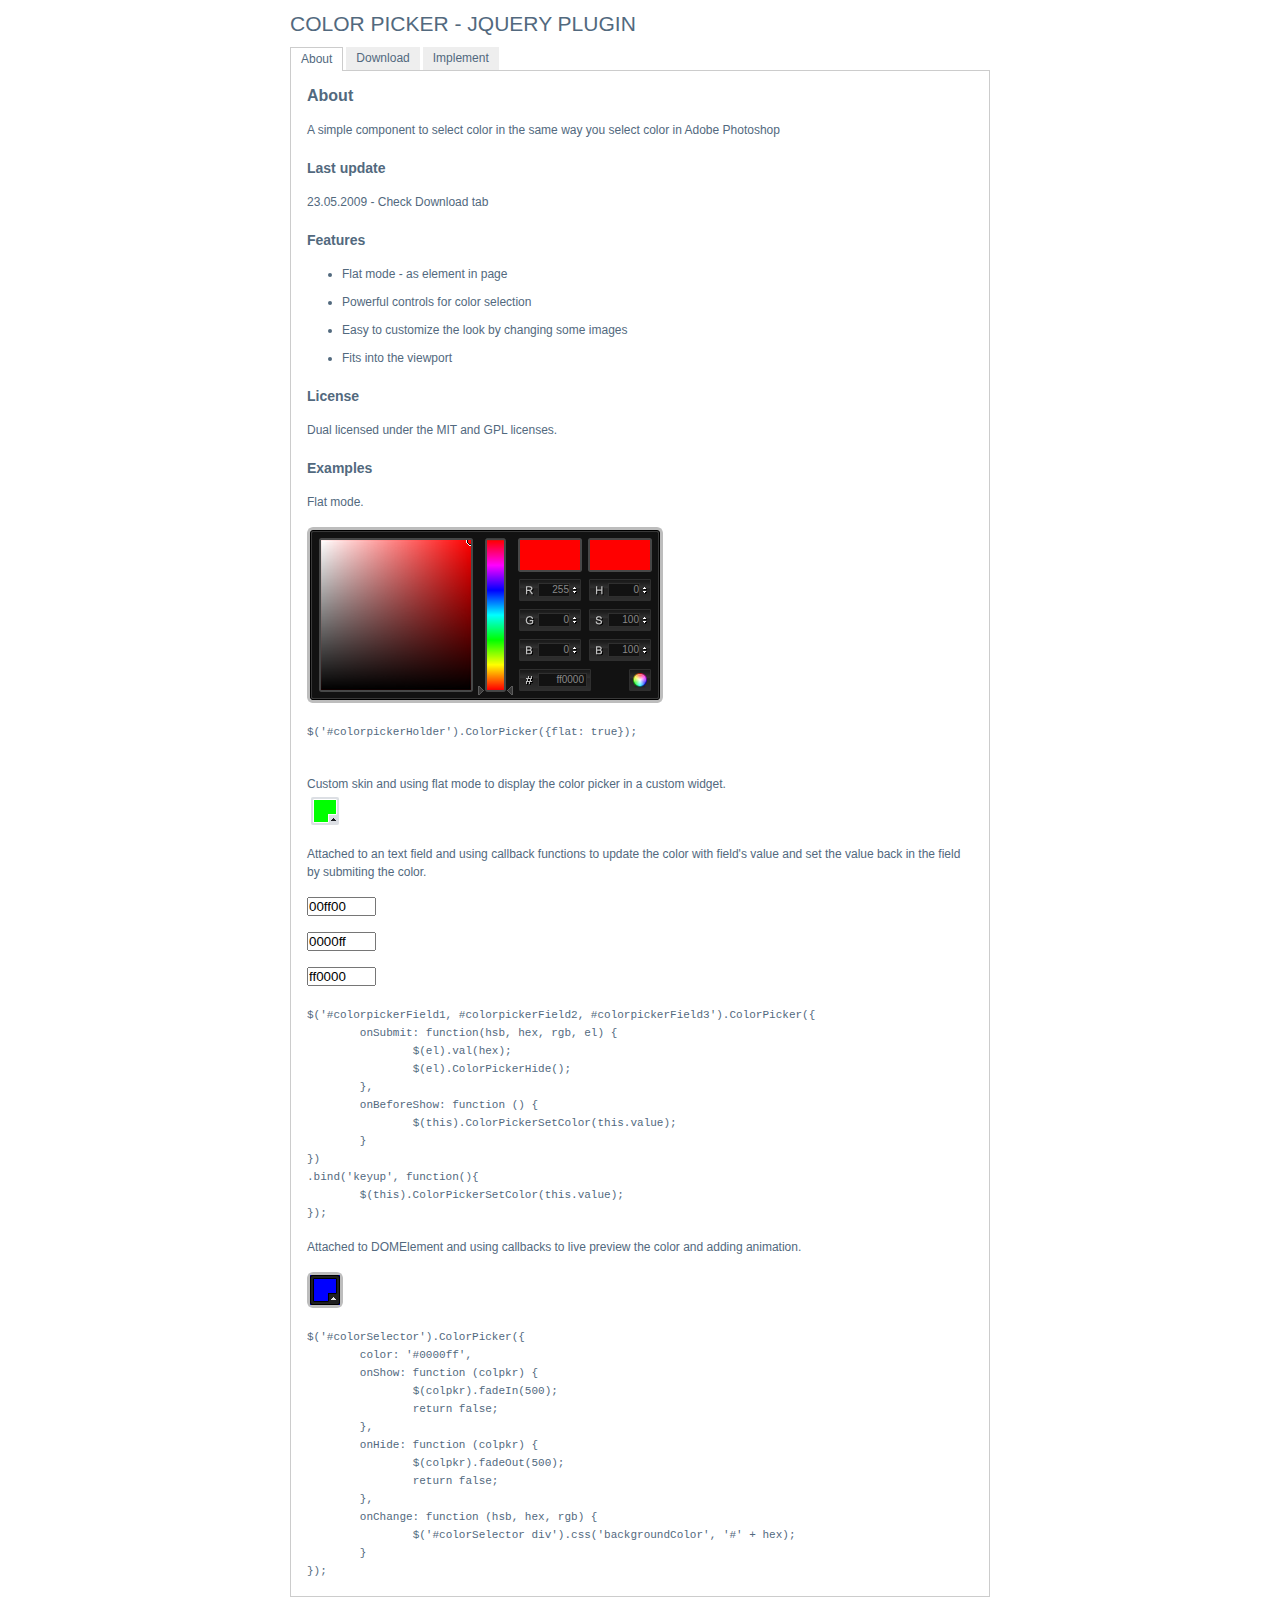
<file: components/com_tuiyo/libraries/tuiyo/interface/javascript/includes/colorpicker/index.html>
<!DOCTYPE html PUBLIC "-//W3C//DTD XHTML 1.0 Strict//EN" "http://www.w3.org/TR/xhtml1/DTD/xhtml1-strict.dtd">
<html xmlns="http://www.w3.org/1999/xhtml" xml:lang="en" lang="en">
<head>
	<link rel="stylesheet" href="css/colorpicker.css" type="text/css" />
    <link rel="stylesheet" media="screen" type="text/css" href="css/layout.css" />
    <title>ColorPicker - jQuery plugin</title>
	<script type="text/javascript" src="js/jquery.js"></script>
	<script type="text/javascript" src="js/colorpicker.js"></script>
    <script type="text/javascript" src="js/eye.js"></script>
    <script type="text/javascript" src="js/utils.js"></script>
    <script type="text/javascript" src="js/layout.js?ver=1.0.2"></script>
</head>
<body>
    <div class="wrapper">
        <h1>Color Picker - jQuery plugin</h1>
        <ul class="navigationTabs">
            <li><a href="#about" rel="about">About</a></li>
            <li><a href="#download" rel="download">Download</a></li>
            <li><a href="#implement" rel="implement">Implement</a></li>
        </ul>
        <div class="tabsContent">
            <div class="tab">
                <h2>About</h2>
                <p>A simple component to select color in the same way you select color in Adobe Photoshop</p>
				<h3>Last update</h3>
				<p>23.05.2009 - Check Download tab</p>
                <h3>Features</h3>
                <ul>
                    <li>Flat mode - as element in page</li>
                    <li>Powerful controls for color selection</li>
					<li>Easy to customize the look by changing some images</li>
					<li>Fits into the viewport</li>
                </ul>
				<h3>License</h3>
				<p>Dual licensed under the MIT and GPL licenses.</p>
                <h3>Examples</h3>
                <p>Flat mode.</p>
                <p id="colorpickerHolder">
                </p>
                <pre>
$('#colorpickerHolder').ColorPicker({flat: true});
                </pre>
                <p>Custom skin and using flat mode to display the color picker in a custom widget.</p>
				<div id="customWidget">
					<div id="colorSelector2"><div style="background-color: #00ff00"></div></div>
	                <div id="colorpickerHolder2">
	                </div>
				</div>

				<p>Attached to an text field and using callback functions to update the color with field's value and set the value back in the field by submiting the color.</p>
				<p><input type="text" maxlength="6" size="6" id="colorpickerField1" value="00ff00" /></p>
				<p><input type="text" maxlength="6" size="6" id="colorpickerField3" value="0000ff" /></p>
				<p><input type="text" maxlength="6" size="6" id="colorpickerField2" value="ff0000" /></p>
				<pre>$('#colorpickerField1, #colorpickerField2, #colorpickerField3').ColorPicker({
	onSubmit: function(hsb, hex, rgb, el) {
		$(el).val(hex);
		$(el).ColorPickerHide();
	},
	onBeforeShow: function () {
		$(this).ColorPickerSetColor(this.value);
	}
})
.bind('keyup', function(){
	$(this).ColorPickerSetColor(this.value);
});
</pre>
				<p>Attached to DOMElement and using callbacks to live preview the color and adding animation.</p>
				<p>
					<div id="colorSelector"><div style="background-color: #0000ff"></div></div>
				</p>
				<pre>
$('#colorSelector').ColorPicker({
	color: '#0000ff',
	onShow: function (colpkr) {
		$(colpkr).fadeIn(500);
		return false;
	},
	onHide: function (colpkr) {
		$(colpkr).fadeOut(500);
		return false;
	},
	onChange: function (hsb, hex, rgb) {
		$('#colorSelector div').css('backgroundColor', '#' + hex);
	}
});
</pre>
            </div>
            <div class="tab">
                <h2>Download</h2>
                <p><a href="colorpicker.zip">colorpicker.zip (73 kb)</a>: jQuery, Javscript files, CSS files, images, examples and instructions.</p>
                <h3>Changelog</h3>
                <dl>
					<dt>23.05.2009</dt>
					<dd>Added: close on color selection example</dd>
					<dd>Added: restore original color option</dd>
					<dd>Changed: color update on key up event</dd>
					<dd>Fixed: colorpicker hide and show methods</dd>
					<dd>Fixed: reference to options. Multiple fields with colorpickers is possible now.</dd>
					<dd>Fixed: RGB to HSB convertion</dd>
					<dt>22.08.2008</dt>
					<dd>Fixed bug: where some events were not canceled right on Safari</dd>
					<dd>Fixed bug: where teh view port was not detected right on Safari</dd>
					<dt>16-07-2008</dt>
					<dd>Fixed bug where the letter 'F' could not be typed in the Hex field</dd>
					<dd>Fixed bug where the changes on Hex field where not parsed</dd>
					<dd>Added new option 'livePreview'</dd>
					<dt>08-07-2008</dt>
					<dd>Fixed typo in the code, both JavaScript and CSS</dd>
					<dd>Changed the cursor for some elements</dd>
					<dd>Added new demo explaining how to implement custom skin</dd>
					<dt>07.07.2008</dt>
					<dd>The first release.</dd>
                </dl>
            </div>
            <div class="tab">
                <h2>Implement</h2>
                <p>Attach the Javascript and CSS files to your document. Edit CSS file and fix the paths to  images and change colors to fit your site theme.</p>
                <pre>
&lt;link rel="stylesheet" media="screen" type="text/css" href="css/colorpicker.css" /&gt;
&lt;script type="text/javascript" src="js/colorpicker.js"&gt;&lt;/script&gt;
                </pre>
                <h3>Invocation code</h3>
                <p>All you have to do is to select the elements in a jQuery way and call the plugin.</p>
                <pre>
 $('input').ColorPicker(options);
                </pre>
                <h3>Options</h3>
                <p>A hash of parameters. All parameters are optional.</p>
                <table>
                	<tr>
                		<td><strong>eventName</strong></td>
                		<td>string</td>
                		<td>The desired event to trigger the colorpicker. Default: 'click'</td>
                	</tr>
                	<tr>
                		<td><strong>color</strong></td>
                		<td>string or hash</td>
                		<td>The default color. String for hex color or hash for RGB and HSB ({r:255, r:0, b:0}) . Default: 'ff0000'</td>
                	</tr>
                	<tr>
                		<td><strong>flat</strong></td>
                		<td>boolean</td>
                		<td>Whatever if the color picker is appended to the element or triggered by an event. Default false</td>
                	</tr>
                	<tr>
                		<td><strong>livePreview</strong></td>
                		<td>boolean</td>
                		<td>Whatever if the color values are filled in the fields while changing values on selector or a field. If false it may improve speed. Default true</td>
                	</tr>
                	<tr>
                		<td><strong>onShow</strong></td>
                		<td>function</td>
                		<td>Callback function triggered when the color picker is shown</td>
                	</tr>
                	<tr>
                		<td><strong>onBeforeShow</strong></td>
                		<td>function</td>
                		<td>Callback function triggered before the color picker is shown</td>
                	</tr>
                	<tr>
                		<td><strong>onHide</strong></td>
                		<td>function</td>
                		<td>Callback function triggered when the color picker is hidden</td>
                	</tr>
                	<tr>
                		<td><strong>onChange</strong></td>
                		<td>function</td>
                		<td>Callback function triggered when the color is changed</td>
                	</tr>
                	<tr>
                		<td><strong>onSubmit</strong></td>
                		<td>function</td>
                		<td>Callback function triggered when the color it is chosen</td>
                	</tr>
                </table>
                <h3>Set color</h3>
                <p>If you want to set a new color.</p>
                <pre>$('input').ColorPickerSetColor(color);</pre>
				<p>The 'color' argument is the same format as the option color, string for hex color or hash for RGB and HSB ({r:255, r:0, b:0}).</p>
            </div>
        </div>
    </div>
</body>
</html>
</file>
<file: components/com_tuiyo/libraries/tuiyo/interface/javascript/includes/colorpicker/css/colorpicker.css>
.colorpicker{width:356px; height:176px; overflow:hidden; position:absolute; background:url(../images/colorpicker_background.png); font-family:Arial,Helvetica,sans-serif; display:none}
.colorpicker_color{width:150px; height:150px; left:14px; top:13px; position:absolute; background:#f00; overflow:hidden; cursor:crosshair}
.colorpicker_color div{position:absolute; top:0; left:0; width:150px; height:150px; background:url(../images/colorpicker_overlay.png)}
.colorpicker_color div div{position:absolute; top:0; left:0; width:11px; height:11px; overflow:hidden; background:url(../images/colorpicker_select.gif); margin:-5px 0 0 -5px}
.colorpicker_hue{position:absolute; top:13px; left:171px; width:35px; height:150px; cursor:n-resize}
.colorpicker_hue div{position:absolute; width:35px; height:9px; overflow:hidden; background:url(../images/colorpicker_indic.gif) left top; margin:-4px 0 0 0; left:0px}
.colorpicker_new_color{position:absolute; width:60px; height:30px; left:213px; top:13px; background:#f00}
.colorpicker_current_color{position:absolute; width:60px; height:30px; left:283px; top:13px; background:#f00}
.colorpicker input{background-color:transparent; border:1px solid transparent; position:absolute; font-size:10px; font-family:Arial,Helvetica,sans-serif; color:#898989; top:4px; right:11px; text-align:right; margin:0; padding:0; height:11px}
.colorpicker_hex{position:absolute; width:72px; height:22px; background:url(../images/colorpicker_hex.png) top; left:212px; top:142px}
.colorpicker_hex input{right:6px}
.colorpicker_field{height:22px; width:62px; background-position:top; position:absolute}
.colorpicker_field span{position:absolute; width:12px; height:22px; overflow:hidden; top:0; right:0; cursor:n-resize}
.colorpicker_rgb_r{background-image:url(../images/colorpicker_rgb_r.png); top:52px; left:212px}
.colorpicker_rgb_g{background-image:url(../images/colorpicker_rgb_g.png); top:82px; left:212px}
.colorpicker_rgb_b{background-image:url(../images/colorpicker_rgb_b.png); top:112px; left:212px}
.colorpicker_hsb_h{background-image:url(../images/colorpicker_hsb_h.png); top:52px; left:282px}
.colorpicker_hsb_s{background-image:url(../images/colorpicker_hsb_s.png); top:82px; left:282px}
.colorpicker_hsb_b{background-image:url(../images/colorpicker_hsb_b.png); top:112px; left:282px}
.colorpicker_submit{position:absolute; width:22px; height:22px; background:url(../images/colorpicker_submit.png) top; left:322px; top:142px; overflow:hidden}
.colorpicker_focus{background-position:center}
.colorpicker_hex.colorpicker_focus{background-position:bottom}
.colorpicker_submit.colorpicker_focus{background-position:bottom}
.colorpicker_slider{background-position:bottom}
</file>
<file: components/com_tuiyo/libraries/tuiyo/interface/javascript/includes/colorpicker/css/layout.css>
body,div,dl,dt,dd,ul,ol,li,h1,h2,h3,h4,h5,h6,pre,form,fieldset,input,textarea,p,blockquote,th,td { 
	margin:0;
	padding:0;
}
table {
	border-collapse:collapse;
	border-spacing:0;
}
fieldset,img { 
	border:0;
}
address,caption,cite,code,dfn,em,strong,th,var {
	font-style:normal;
	font-weight:normal;
}
ol,ul {
	list-style:none;
}
caption,th {
	text-align:left;
}
h1,h2,h3,h4,h5,h6 {
	font-size:100%;
	font-weight:normal;
}
q:before,q:after {
	content:'';
}
abbr,acronym { border:0;
}
html, body {
	background-color: #fff;
	font-family: Arial, Helvetica, sans-serif;
	font-size: 12px;
	line-height: 18px;
	color: #52697E;
}
body {
	text-align: center;
	overflow: auto;
}
.wrapper {
	width: 700px;
	margin: 0 auto;
	text-align: left;
}
h1 {
	font-size: 21px;
	height: 47px;
	line-height: 47px;
	text-transform: uppercase;
}
.navigationTabs {
	height: 23px;
	line-height: 23px;
	border-bottom: 1px solid #ccc;
}
.navigationTabs li {
	float: left;
	height: 23px;
	line-height: 23px;
	padding-right: 3px;
}
.navigationTabs li a{
	float: left;
	dispaly: block;
	height: 23px;
	line-height: 23px;
	padding: 0 10px;
	overflow: hidden;
	color: #52697E;
	background-color: #eee;
	position: relative;
	text-decoration: none;
}
.navigationTabs li a:hover {
	background-color: #f0f0f0;
}
.navigationTabs li a.active {
	background-color: #fff;
	border: 1px solid #ccc;
	border-bottom: 0px solid;
}
.tabsContent {
	border: 1px solid #ccc;
	border-top: 0px solid;
	width: 698px;
	overflow: hidden;
}
.tab {
	padding: 16px;
	display: none;
}
.tab h2 {
	font-weight: bold;
	font-size: 16px;
}
.tab h3 {
	font-weight: bold;
	font-size: 14px;
	margin-top: 20px;
}
.tab p {
	margin-top: 16px;
	clear: both;
}
.tab ul {
	margin-top: 16px;
	list-style: disc;
}
.tab li {
	margin: 10px 0 0 35px;
}
.tab a {
	color: #8FB0CF;
}
.tab strong {
	font-weight: bold;
}
.tab pre {
	font-size: 11px;
	margin-top: 20px;
	width: 668px;
	overflow: auto;
	clear: both;
}
.tab table {
	width: 100%;
}
.tab table td {
	padding: 6px 10px 6px 0;
	vertical-align: top;
}
.tab dt {
	margin-top: 16px;
}

#colorSelector {
	position: relative;
	width: 36px;
	height: 36px;
	background: url(../images/select.png);
}
#colorSelector div {
	position: absolute;
	top: 3px;
	left: 3px;
	width: 30px;
	height: 30px;
	background: url(../images/select.png) center;
}
#colorSelector2 {
	position: absolute;
	top: 0;
	left: 0;
	width: 36px;
	height: 36px;
	background: url(../images/select2.png);
}
#colorSelector2 div {
	position: absolute;
	top: 4px;
	left: 4px;
	width: 28px;
	height: 28px;
	background: url(../images/select2.png) center;
}
#colorpickerHolder2 {
	top: 32px;
	left: 0;
	width: 356px;
	height: 0;
	overflow: hidden;
	position: absolute;
}
#colorpickerHolder2 .colorpicker {
	background-image: url(../images/custom_background.png);
	position: absolute;
	bottom: 0;
	left: 0;
}
#colorpickerHolder2 .colorpicker_hue div {
	background-image: url(../images/custom_indic.gif);
}
#colorpickerHolder2 .colorpicker_hex {
	background-image: url(../images/custom_hex.png);
}
#colorpickerHolder2 .colorpicker_rgb_r {
	background-image: url(../images/custom_rgb_r.png);
}
#colorpickerHolder2 .colorpicker_rgb_g {
	background-image: url(../images/custom_rgb_g.png);
}
#colorpickerHolder2 .colorpicker_rgb_b {
	background-image: url(../images/custom_rgb_b.png);
}
#colorpickerHolder2 .colorpicker_hsb_s {
	background-image: url(../images/custom_hsb_s.png);
	display: none;
}
#colorpickerHolder2 .colorpicker_hsb_h {
	background-image: url(../images/custom_hsb_h.png);
	display: none;
}
#colorpickerHolder2 .colorpicker_hsb_b {
	background-image: url(../images/custom_hsb_b.png);
	display: none;
}
#colorpickerHolder2 .colorpicker_submit {
	background-image: url(../images/custom_submit.png);
}
#colorpickerHolder2 .colorpicker input {
	color: #778398;
}
#customWidget {
	position: relative;
	height: 36px;
}
</file>
